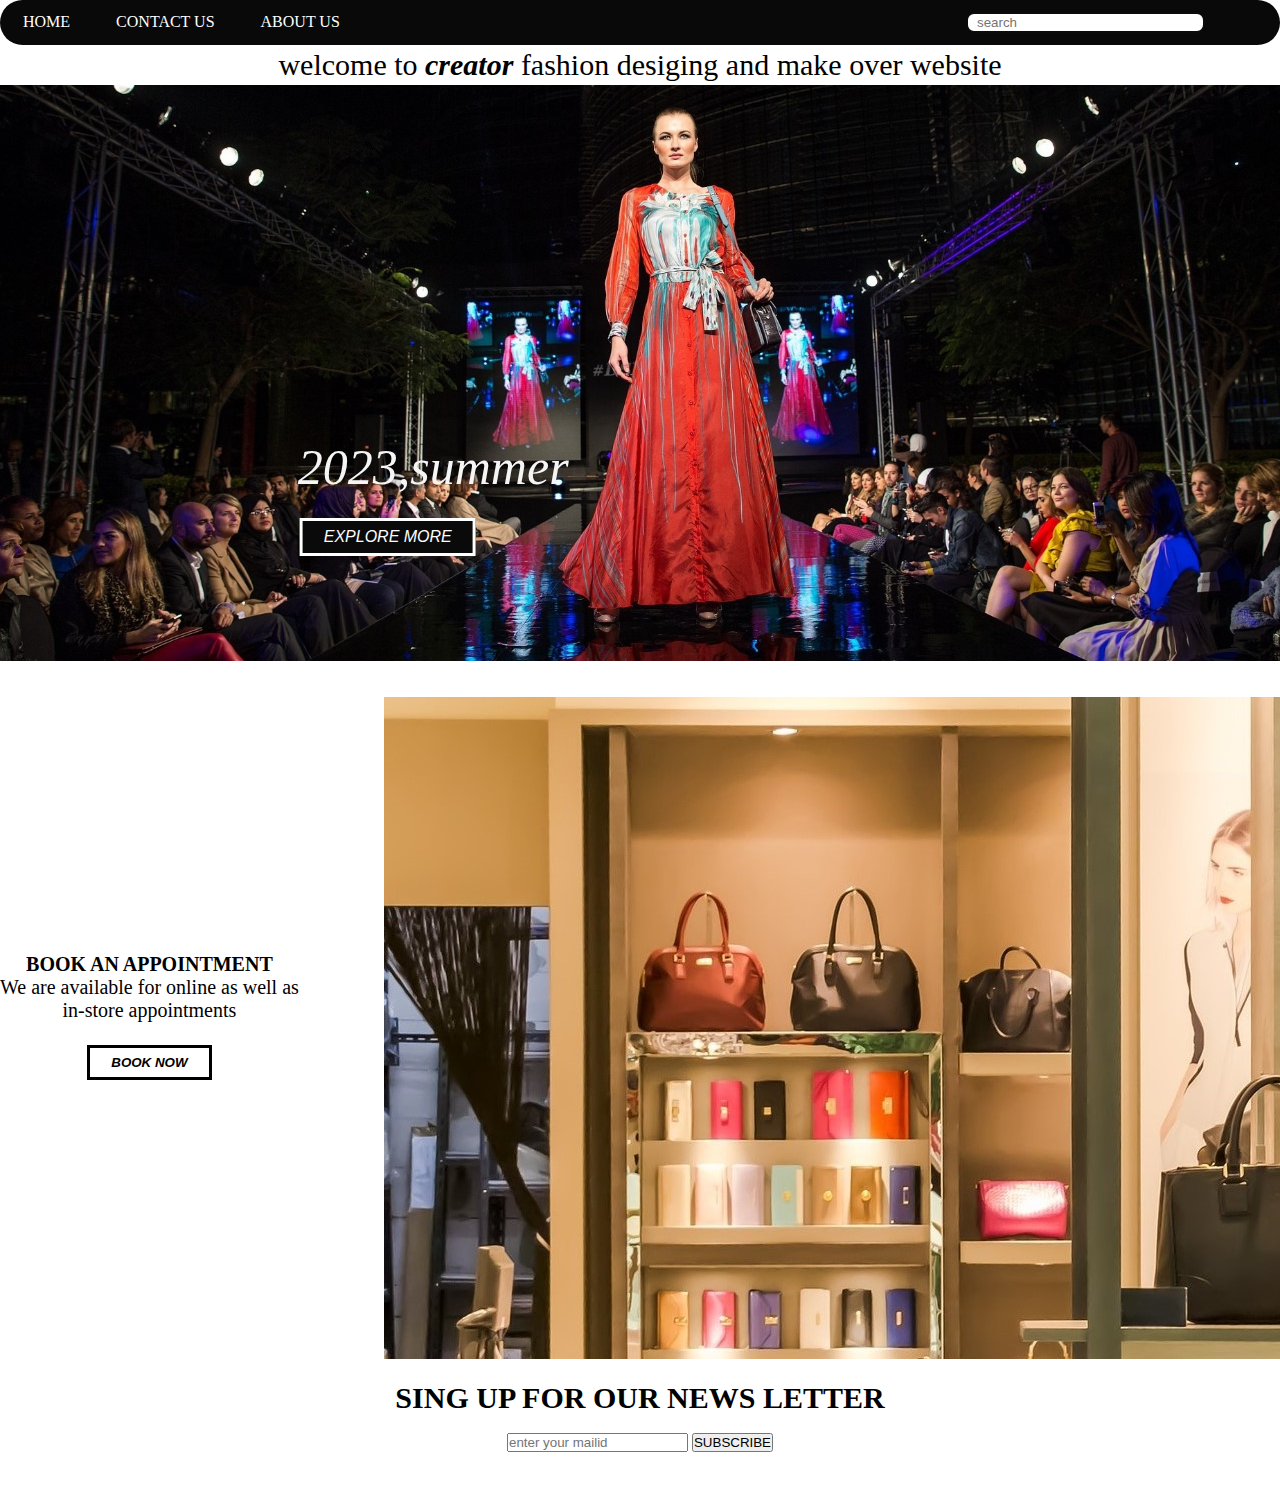
<file: Tanya R 1/project WT/index.html>
<!DOCTYPE html>
<html lang="en">
<head>
    <meta charset="UTF-8">
    <meta http-equiv="X-UA-Compatible" content="IE=edge">
    <meta name="viewport" content="width=device-width, initial-scale=1.0">
    <link rel="stylesheet" href="tan.css">
    <title>creator</title>
   </head>
<body>
    <header>
    <nav class="navbar">
        <ul>
            <li><a href="http://127.0.0.1:5500/index.html">HOME</a></li>
            <li><a href="contact.html">CONTACT US</a></li>
            <li><a href="aboutus.html">ABOUT US</a></li>
            <!-- <li><a href="#">SHOPING</a></li> -->
            <div class="search">
              <input type="text" name="search" placeholder="search">

            </div>
        </ul>
        
    </nav>
</header>

<selection id="home">
  <p>welcome to <i><b>creator</b></i> fashion desiging and  make over website </p>
  
  
</selection>
<div class="container">
  <img src="images/firstt.jpg" alt="Snow" width="100%" height="auto" class="center">
  <div class="centered">2023,summer <br>
    <a href="explore.html">
    <button class="btm">EXPLORE MORE</button>
  </a>
  </div>
  </div>
  <br>
  <br>
  <section class="img2">
    <div id="services"></div>
    <p class=" appointment"><b>BOOK AN APPOINTMENT</b><br>
    We are available for online as well as<br> in-store appointments 
    <a href="booknow.html">
    <br><br><button class="btm2"><b>BOOK NOW</b></button></p>
  </a>
    <div class="box">
        <img src="images/appointment.jpg" alt="appointment" >
      </div>
     </div>
     <br>
    <div class="news">
      <p class="nletter"><b>SING UP FOR OUR NEWS LETTER</b></p><br>
      <label for="email"></label>
<input type="email" id="email" name="email" placeholder="enter your mailid">
<!-- <button class="btm3">SUBSCRIBE</button> -->
<input type="button" value="SUBSCRIBE" onclick="myFunction()"/>

  <script>
        function myFunction(){
            alert("congratulations you are in our newsletter")
        }
</script>
    </div>
    <br><br>

  </section>

    
</body>
</html>
</file>
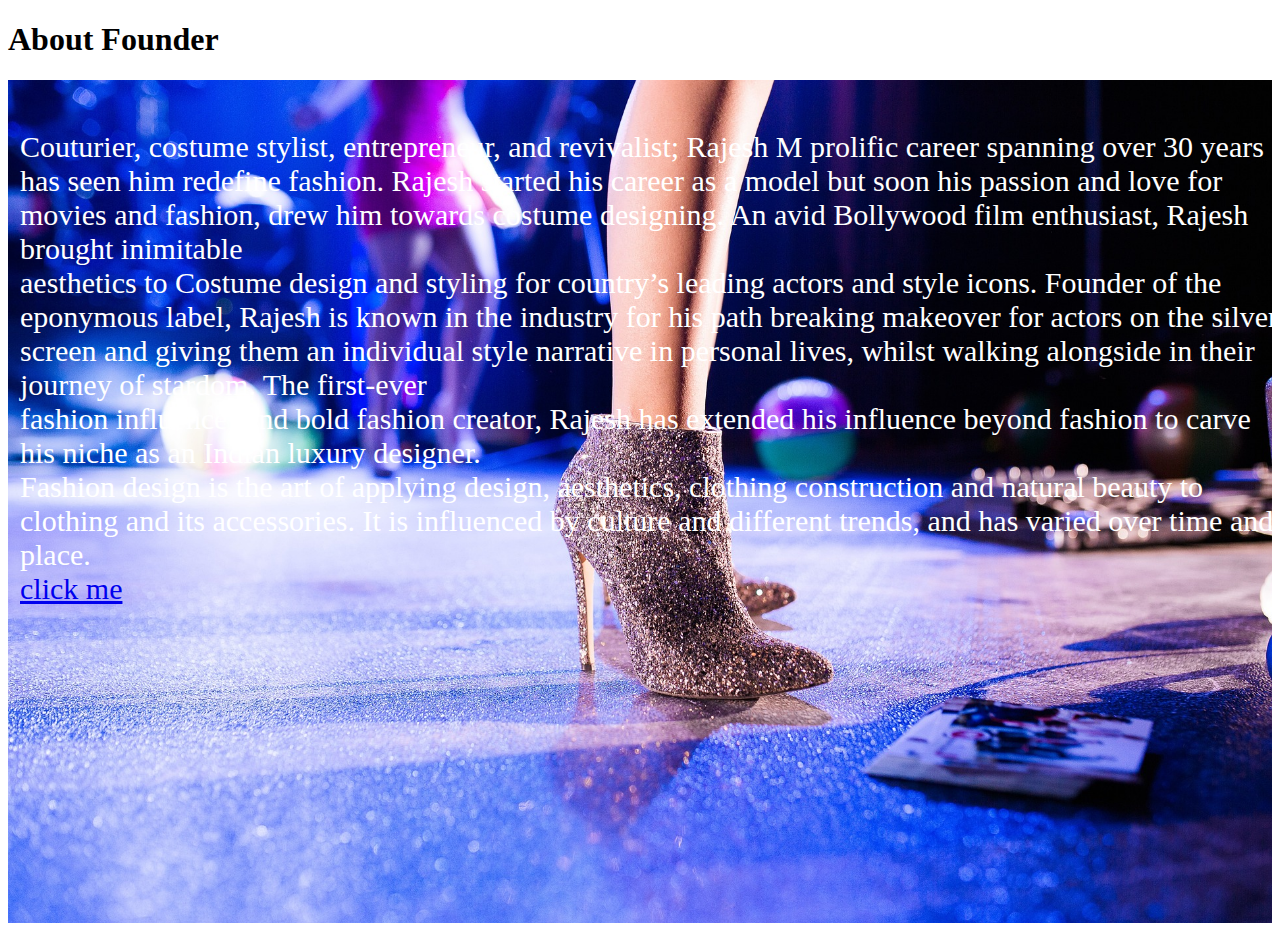
<file: Tanya R 1/project WT/aboutus.html>
<!DOCTYPE html>
<html lang="en">
<head>
    <meta charset="UTF-8">
    <meta http-equiv="X-UA-Compatible" content="IE=edge">
    <meta name="viewport" content="width=device-width, initial-scale=1.0">
    <title>aboutus</title>
    <style>
        .founder{
            background: url('../images');
            font-size: 20px;
            font-style: arial;
           
        }
        
        .centered {
    position: absolute;
    bottom: 31%;
    right: 45%;
    transform: translate(-50%, -50%);
    color:whitesmoke;
    font-size: 50px;
    font-style: italic;
     
  }
  /* Top left text */
.top-left {
  position: absolute;
  top: 100px;
  left: 20px;
}
   
        
</style>
</head>
<body>
    <h1>About Founder</h1>
    
   <div class="container">
    <img src="images/hells.jpg" alt="Soo" width="100%" height="auto" class="center" >
    <div class="top-left">
        <p style="color:white; font-size: 30px; " >
            Couturier, costume stylist, entrepreneur, and revivalist; Rajesh M prolific career spanning over 30 years <span>
            has seen him redefine fashion. Rajesh started his career as a model but soon his passion and love for movies and 
            fashion, drew him towards costume designing. An avid Bollywood film enthusiast, Rajesh brought inimitable <br>
            aesthetics to Costume design and styling for country’s leading actors and style icons. Founder of the eponymous label,
            Rajesh is known in the industry for his path breaking makeover for actors on the silver screen and giving them 
             an individual style narrative in personal lives, whilst walking alongside in their journey of stardom. The first-ever<br> fashion 
             influencer and bold fashion creator, Rajesh has extended his influence beyond fashion to carve his niche as an
              Indian luxury designer.<br>
              Fashion design is the art of applying design, aesthetics, clothing construction and natural beauty to clothing and its accessories.
               It is influenced by culture and different trends, and has varied over time and place. <br>
               <a href="index.html">click me </a>
        </p>
    </div>
   </div>
    



</body>
</html>
</file>
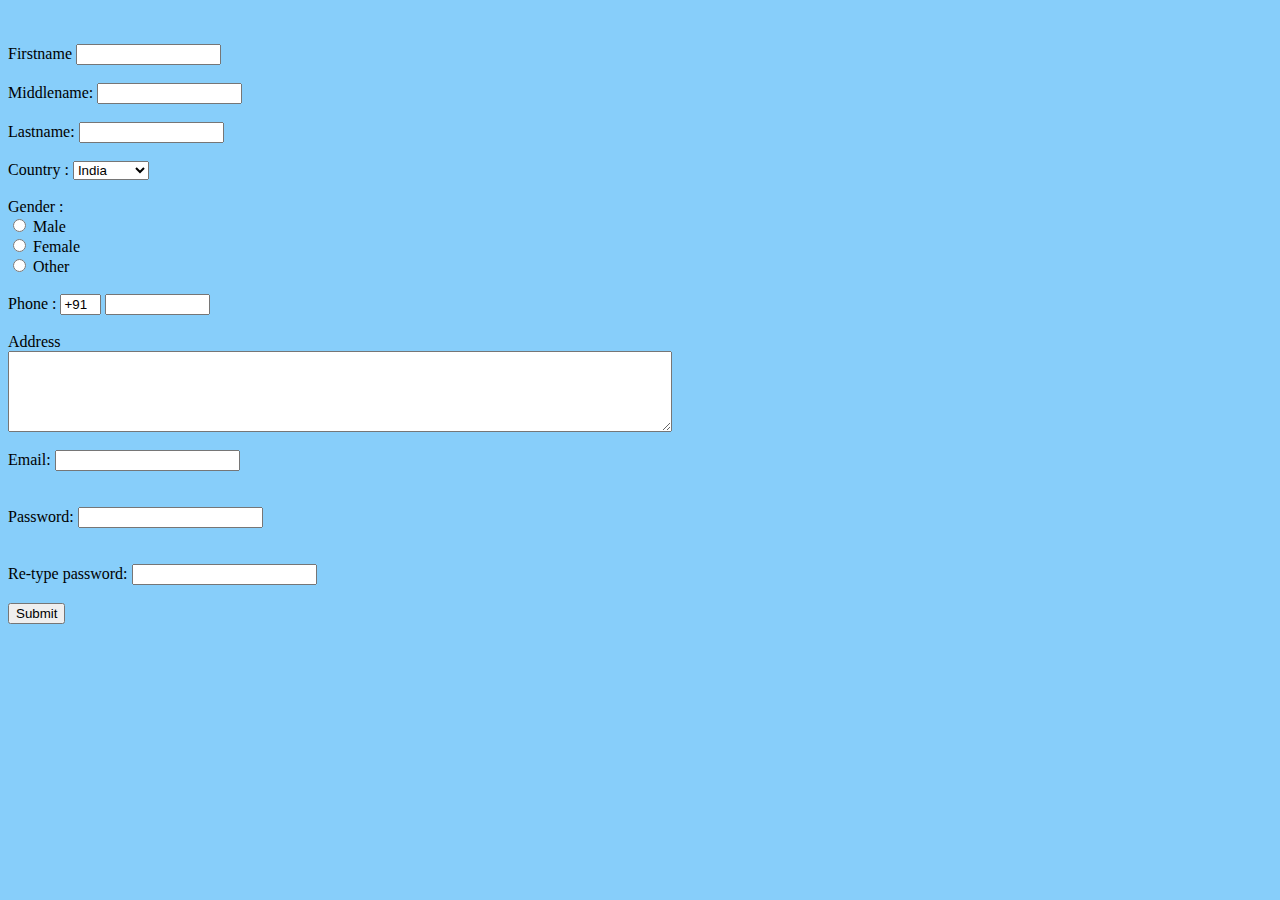
<file: Tanya R 1/project WT/booknow.html>
<Html>  
    <head>   
    <title>  
    booknow 
    </title>  
    </head>  
    <body bgcolor="Lightskyblue">  
    <br>  
    <br>  
    <form>  
      
    <label> Firstname </label>         
    <input type="text" name="firstname" size="15"/> <br> <br>  
    <label> Middlename: </label>     
    <input type="text" name="middlename" size="15"/> <br> <br>  
    <label> Lastname: </label>         
    <input type="text" name="lastname" size="15"/> <br> <br>  
      
    <label>   
    Country :  
    </label>   
    <select>  
    <option value="india">India</option>  
    <option value="uk">UK</option>  
    <option value="us">US</option>  
    <option value="Africa">Africa</option>  
    <option value="LOndan">LOndan</option>  
    <option value="singapur">Singapur</option>  
      
    </select>  
      
    <br>  
    <br>  
    <label>   
    Gender :  
    </label><br>  
    <input type="radio" name="male"/> Male <br>  
    <input type="radio" name="female"/> Female <br>  
    <input type="radio" name="other"/> Other  
    <br>  
    <br>  
      
    <label>   
    Phone :  
    </label>  
    <input type="text" name="country code"  value="+91" size="2"/>   
    <input type="text" name="phone" size="10"/> <br> <br>  
    Address  
    <br>  
    <textarea cols="80" rows="5" value="address">  
    </textarea>  
    <br> <br>  
    Email:  
    <input type="email" id="email" name="email"/> <br>    
    <br> <br>  
    Password:  
    <input type="Password" id="pass" name="pass"> <br>   
    <br> <br>  
    Re-type password:  
    <input type="Password" id="repass" name="repass"> <br> <br>  
    <a href="index.html">
    <input type="button" value="Submit"/>  
</a>
    </form>  
    </body>  
    </html>
</file>
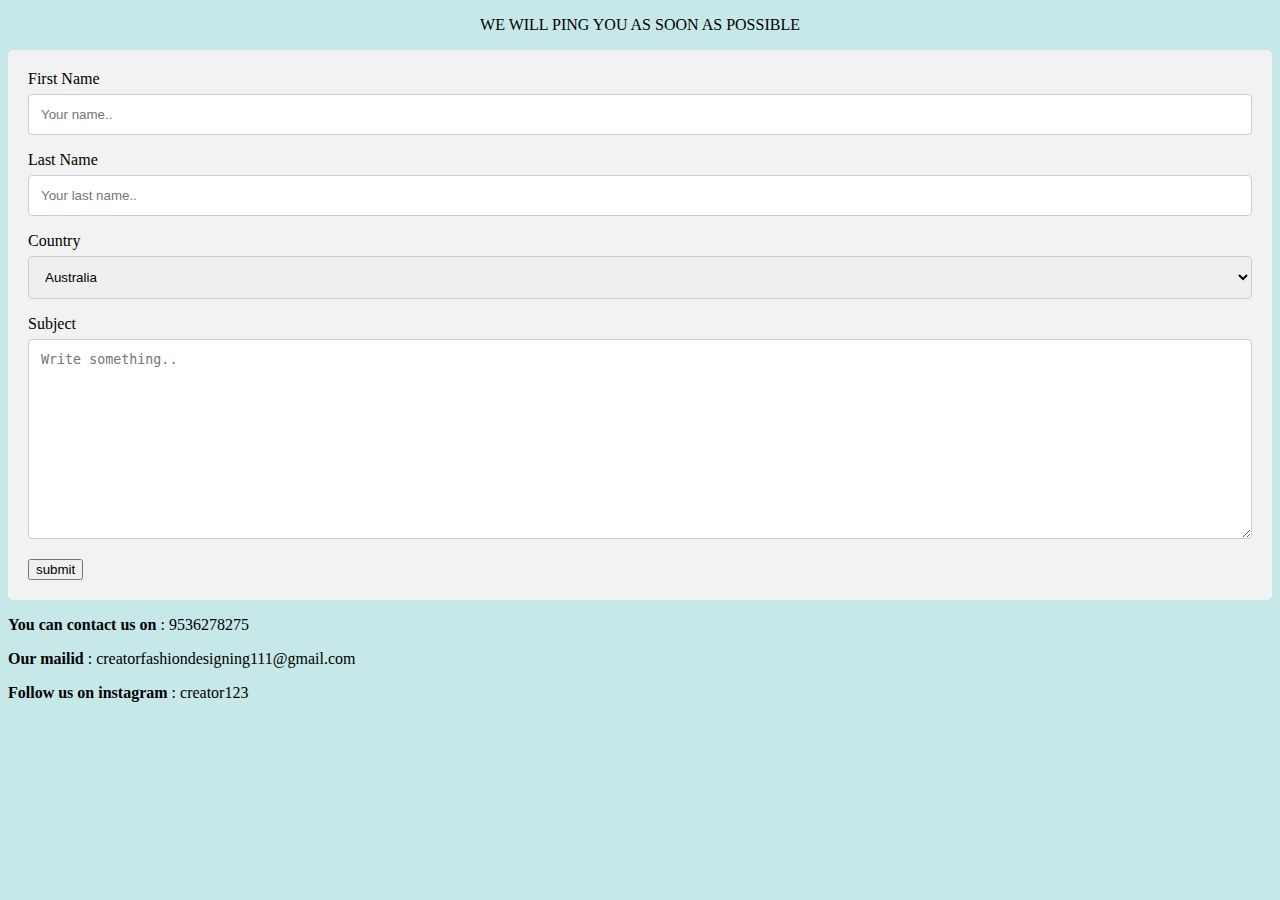
<file: Tanya R 1/project WT/contact.html>
<!DOCTYPE html>
<html lang="en">
<head>
    <meta charset="UTF-8">
    <meta http-equiv="X-UA-Compatible" content="IE=edge">
    <meta name="viewport" content="width=device-width, initial-scale=1.0">
    <title>contactus</title>
    <style>
        
        body{
            background-color: rgb(198, 232, 232);
        }
 input[type=text], select, textarea {
  width: 100%; 
  padding: 12px; 
  border: 1px solid #ccc; 
  border-radius: 4px; 
  box-sizing: border-box; 
  margin-top: 6px; 
  margin-bottom: 16px; 
  resize: vertical 

 }



.container {
  border-radius: 5px;
  background-color: #f2f2f2;
  padding: 20px;
}
    </style>
</head>
<body>
    
    <script>
        function myFunction(){
            alert("Thank you we will contact you soon")
        }
    </script>
    <p><center>  WE WILL PING YOU AS SOON AS POSSIBLE</center></p>
    <div class="container">
        <form action="action_page.php">
      
          <label for="fname">First Name</label>
          <input type="text" id="fname" name="firstname" placeholder="Your name..">
      
          <label for="lname">Last Name</label>
          <input type="text" id="lname" name="lastname" placeholder="Your last name..">
      
          <label for="country">Country</label>
          <select id="country" name="country">
            <option value="australia">Australia</option>
            <option value="canada">Canada</option>
            <option value="India">India</option>
          </select>
      
          <label for="subject">Subject</label>
          <textarea id="subject" name="subject" placeholder="Write something.." style="height:200px"></textarea>
          <input type="button" value="submit" onclick="myFunction()"/>
           
        
      
        </form>
      </div>
      <b><p>You can contact us on </b>: 9536278275
        <b><p>Our mailid </b>: creatorfashiondesigning111@gmail.com</p>
        <b><p>Follow us on instagram </b>: creator123</p>
      </p>
</body>
</html>
</file>
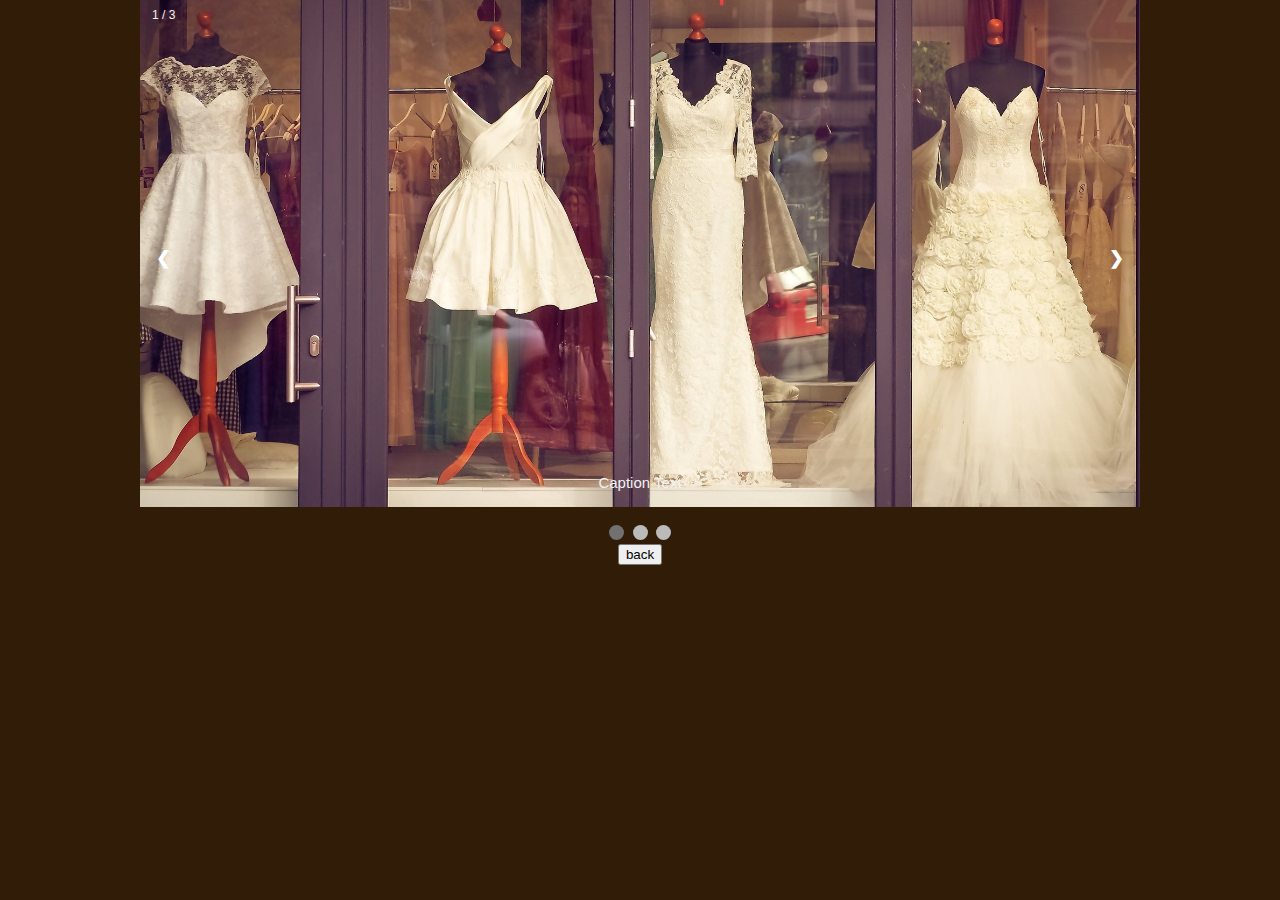
<file: Tanya R 1/project WT/explore.html>
<!DOCTYPE html>
<html lang="en">
<head>
    <meta charset="UTF-8">
    <meta http-equiv="X-UA-Compatible" content="IE=edge">
    <meta name="viewport" content="width=device-width, initial-scale=1.0">
    <title></title>
    <!DOCTYPE html>
    <html>
    <head>
    <meta name="viewport" content="width=device-width, initial-scale=1">
    <style>
    * {box-sizing: border-box}
    body {font-family: Verdana, sans-serif; margin:0}
    .mySlides {display: none}
    img {vertical-align: middle;}
    
    /* Slideshow container */
    .slideshow-container {
      max-width: 1000px;
      position: relative;
      margin: auto;
    }
    
    /* Next & previous buttons */
    .prev, .next {
      cursor: pointer;
      position: absolute;
      top: 50%;
      width: auto;
      padding: 16px;
      margin-top: -22px;
      color: white;
      font-weight: bold;
      font-size: 18px;
      transition: 0.6s ease;
      border-radius: 0 3px 3px 0;
      user-select: none;
    }
    
    /* Position the "next button" to the right */
    .next {
      right: 0;
      border-radius: 3px 0 0 3px;
    }
    
    /* On hover, add a black background color with a little bit see-through */
    .prev:hover, .next:hover {
      background-color: rgba(0,0,0,0.8);
    }
    
    /* Caption text */
    .text {
      color: #f2f2f2;
      font-size: 15px;
      padding: 8px 12px;
      position: absolute;
      bottom: 8px;
      width: 100%;
      text-align: center;
    }
    
    /* Number text (1/3 etc) */
    .numbertext {
      color: #f2f2f2;
      font-size: 12px;
      padding: 8px 12px;
      position: absolute;
      top: 0;
    }
    
    /* The dots/bullets/indicators */
    .dot {
      cursor: pointer;
      height: 15px;
      width: 15px;
      margin: 0 2px;
      background-color: #bbb;
      border-radius: 50%;
      display: inline-block;
      transition: background-color 0.6s ease;
    }
    
    .active, .dot:hover {
      background-color: #717171;
    }
    
    /* Fading animation */
    .fade {
      animation-name: fade;
      animation-duration: 1.5s;
    }
    
    @keyframes fade {
      from {opacity: .4} 
      to {opacity: 1}
    }
    
    /* On smaller screens, decrease text size */
    @media only screen and (max-width: 300px) {
      .prev, .next,.text {font-size: 11px}
    }
    </style>
    </head>
    <body style="background-color: rgb(48, 28, 7);">
    
    <div class="slideshow-container">
    
    <div class="mySlides fade">
      <div class="numbertext">1 / 3</div>
      <img src="images/business-g356a5338c_1920.jpg" style="width:100%">
      <div class="text">Caption Text</div>
    </div>
    
    <div class="mySlides fade">
      <div class="numbertext">2 / 3</div>
      <img src="images/mannequin-g0afc32c2b_1920.jpg" style="width:100%">
      <div class="text">Caption Two</div>
    </div>
    
    <div class="mySlides fade">
      <div class="numbertext">3 / 3</div>
      <img src="images/woman-g50a1ab5b6_1920.jpg" style="width:100%">
      <div class="text">Caption Three</div>
    </div>
    
    <a class="prev" onclick="plusSlides(-1)">❮</a>
    <a class="next" onclick="plusSlides(1)">❯</a>
    
    </div>
    <br>
    
    <div style="text-align:center">
      <span class="dot" onclick="currentSlide(1)"></span> 
      <span class="dot" onclick="currentSlide(2)"></span> 
      <span class="dot" onclick="currentSlide(3)"></span> 
    </div>
    
    <script>
    let slideIndex = 1;
    showSlides(slideIndex);
    
    function plusSlides(n) {
      showSlides(slideIndex += n);
    }
    
    function currentSlide(n) {
      showSlides(slideIndex = n);
    }
    
    function showSlides(n) {
      let i;
      let slides = document.getElementsByClassName("mySlides");
      let dots = document.getElementsByClassName("dot");
      if (n > slides.length) {slideIndex = 1}    
      if (n < 1) {slideIndex = slides.length}
      for (i = 0; i < slides.length; i++) {
        slides[i].style.display = "none";  
      }
      for (i = 0; i < dots.length; i++) {
        dots[i].className = dots[i].className.replace(" active", "");
      }
      slides[slideIndex-1].style.display = "block";  
      dots[slideIndex-1].className += " active";
    }
    </script>
    <a href="index.html">
     <center>   <button>back</button></center>
    </a>
    </body>
    </html>
</file>
<file: Tanya R 1/project WT/tan.css>
*{
    margin: 0;
    padding: 0;
  }
  .navbar{
    background-color:rgb(9, 9, 9);
    border-radius: 30px;
  }
  .navbar ul{
     overflow: auto;
  }
  .navbar li{
    float: left;
    list-style: none;
    padding: 13px 20px;
  }
  .navbar li a{
    padding: 3px 3px;
    text-decoration: none;
    color: white;
  }
  .search{
    float: right;
    color: white;
    padding: 12px 75px;
  }
  .navbar input{
    border: 2px solid rgb(11, 11, 11);
    border-radius: 8px;
    padding: 1px 9px;
    width: 217px;
  }
  .navbar li a:hover{
    background-color: rgb(193, 157, 90);
  }
  
  #home{
    display: flex;
    flex-direction: column;
    padding: 3px 25px;
    justify-content: center;
    text-align: center;
    align-items: center;
    font-size: 30px;
    
  }
  
  /* Centered text */
  .centered {
    position: absolute;
    bottom: 31%;
    right: 45%;
    transform: translate(-50%, -50%);
    color:whitesmoke;
    font-size: 50px;
    font-style: italic;
  }
  /* button style */
  .btm{
    
      background-color: rgb(10, 10, 10);
      color:white; 
      border: solid white;
      padding:  7px 21px;
      font-style: italic;
      
      text-align: center;
      text-decoration: none;
      display: inline-block;
      font-size: 16px;
      margin: 4px 2px;
      cursor: pointer
    }
    /* image style */
    .center {
      display: block;
      margin-left: auto;
      margin-right: auto;
      width: 100%;
    }
    /* img2 style */
    .box{
      display: block;
      margin-left: auto;
      margin-right: 40%;
      width: 30%;
    }
    /* img 2 text style #appointment */
    .appointment{
      text-align: center;
      font-size: 20px;
    padding-left: -17px;
    padding-top: 20%;
    float: left;
    justify-content: center;
    }
    /* button 2 design book now */
    .btm2{
      background-color: white;
      padding:  7px 21px;
      font-style: italic;
      border: solid black;
    }
      .btm2:hover {background-color: #9c7944}

.btm2:active {
  background-color: #d22593;
  box-shadow: 0 5px #666;
  transform: translateY(4px);
}
/* news letter in footer */
    .news{
      justify-content: center;
      text-align: center;
    }
    /* button 3 btn.3 subscribe */
    .btm3{
      background-color: white;
      font-style: italic;
    
      }
      .btm3:hover {background-color:pink}


    .nletter{
      font-size: 30px;
      
    }
</file>
